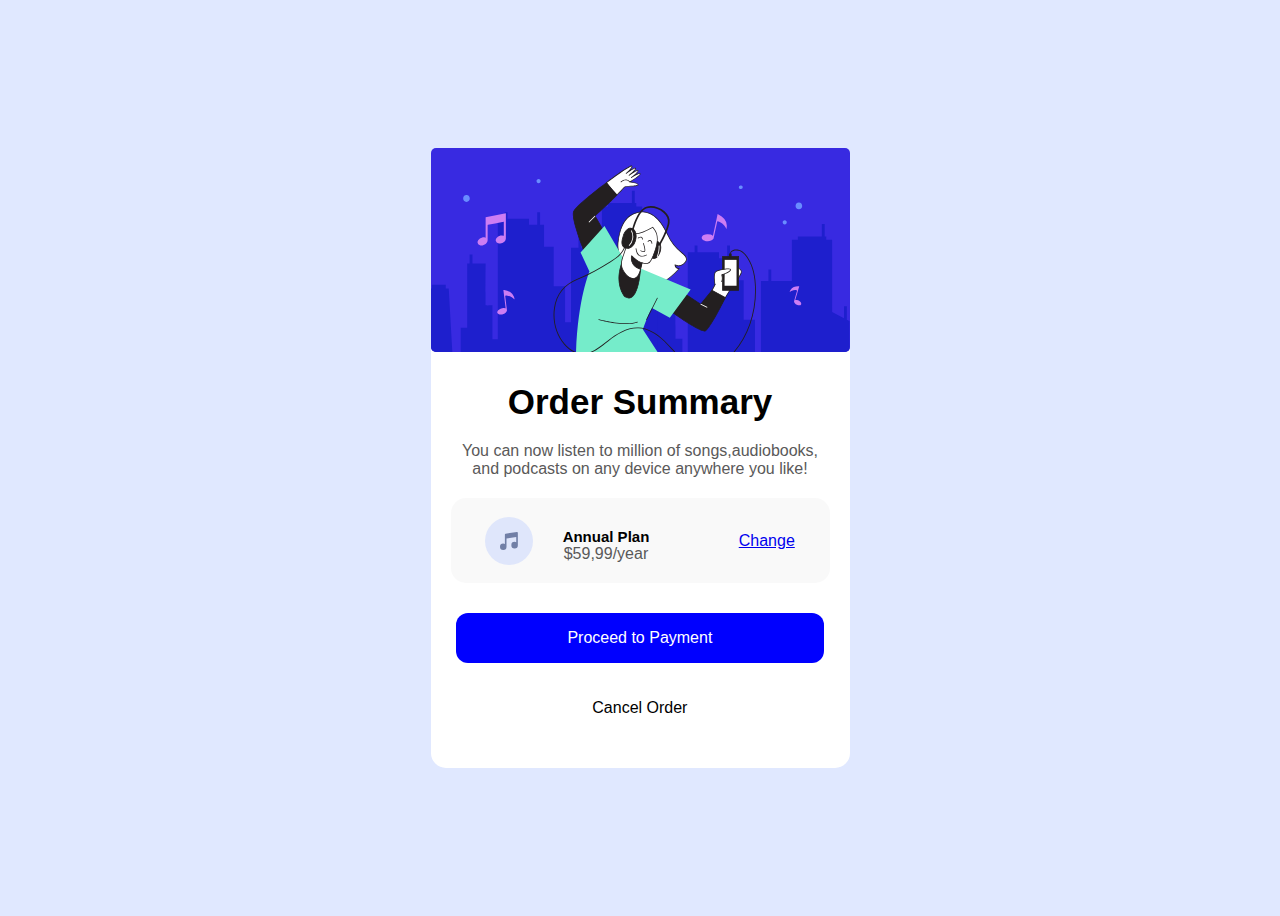
<file: index.html>
<!DOCTYPE html>
<html lang="en">
<head>
    <meta charset="UTF-8">
    <meta http-equiv="X-UA-Compatible" content="IE=edge">
    <meta name="viewport" content="width=device-width, initial-scale=1.0">
    <title>Order Summary</title>
    <link rel="stylesheet" href="style.css">

</head>
<body>
    <article>

<div class="Ab">
        <img class="top"src ="./A.svg"/>
       <h1>Order Summary</h1> 
     <p>You can now listen to million of songs,audiobooks, and podcasts on any device anywhere you like! </p>
        
    </div> 
        <div class="flex">
            <img src="./B.svg"/>
            <div class="mt"> <h2>Annual Plan</h2> 
           <p> $59,99/year</p> </div>
            <a href="button" target="blank">Change</a>
 </div>
 <button class="button button1">Proceed to Payment</button><br>
 <button class="button button2"> Cancel Order</button>

    </article>    
</body>
</html>
</file>
<file: style.css>
article {
  background-color: white;
  width: 419px;
  border-radius: 15px;
  padding: 0px;
  padding-bottom:25px ;
}
 
  body { 
    background-color:rgb(224, 232, 255);
    font-family: 'Spartan', sans-serif;
    display: flex;
    justify-content: center;
    align-items: center;
    height:100vh ;
  }
  
  p {
    text-align: center;
    margin: 20px;
    font-size: 16px;
    color: rgb(90, 89, 89);
  }
   
  .Ab{
    display: block;
    margin: auto;
     width: 100%;  
     height: 110%;
     
  }
  .top { 
      display: block;
      margin: 0;
       width: 100%;
      border-radius: 5px;
     
      
  }
  .flex {
    border-radius: 15px;
    background-color: rgba(128, 128, 128, 0.048);
    margin: 20px;
     display: flex;
    align-items: center;
justify-content: space-around;

   }
  .mt{margin-left: -60px;
    padding:0 ;
  }
  .mt p{margin-top: 0px;

  }
  h1 {
    margin: 30px 20px 0px 20px;
    text-align: center;
    font-size: 35px;
     }

  h2{
    margin: 30px 20px 0px 20px;
    text-align: center;
    font-size: 15px;
  }
  .button1 {
    background-color:blue;
    color: white;
    } 

  .button2{
    background-color:white;
    text-decoration:blue;
     } 

    .button1:hover,.button2:hover {
      box-shadow: 0 2px 16px 0 grey,0 17px 50px 0;
     
    }
  .button1,.button2{
    cursor: pointer;
    text-align: center;
    font-size: 16px;
    margin:10px 25px;
    width: 88%;
    height: 50px;
    padding: 5px;
   border-radius: 12px;
   border: none;
  }
</file>
